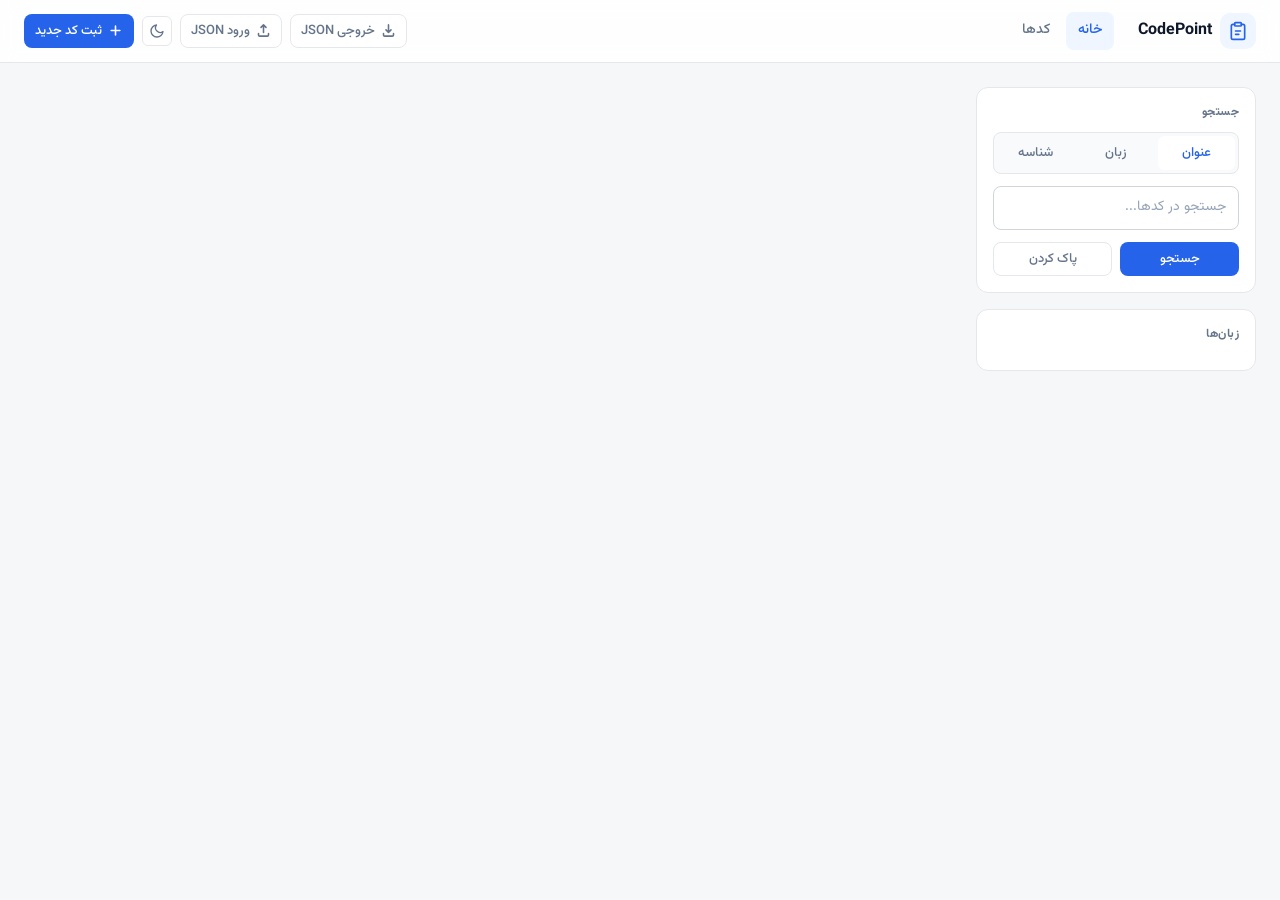
<file: extension/index.html>
<!DOCTYPE html>
<html lang="fa" dir="rtl">
<head>
    <meta charset="UTF-8">
    <meta name="viewport" content="width=device-width, initial-scale=1.0">
    <title>خانه | CodePoint</title>

    <script src="shared/theme-boot.js"></script>

    <link rel="shortcut icon" href="assets/codepoint.png" type="image/x-icon">
    <link rel="stylesheet" href="shared/fonts.css">
    <link rel="stylesheet" href="shared/style.css">
</head>
<body>

<header class="navbar">
    <div class="navbar-inner">

        <a class="brand" href="index.html">
            <span class="brand-mark" aria-hidden="true">
                <svg viewBox="0 0 24 24" fill="none" stroke="currentColor" stroke-width="2"
                     stroke-linecap="round" stroke-linejoin="round">
                    <rect x="8" y="2" width="8" height="4" rx="1"></rect>
                    <path d="M16 4h2a2 2 0 0 1 2 2v14a2 2 0 0 1-2 2H6a2 2 0 0 1-2-2V6a2 2 0 0 1 2-2h2"></path>
                    <path d="M9 12h6M9 16h4"></path>
                </svg>
            </span>
            <span class="brand-text">CodePoint</span>
        </a>

        <nav class="nav-links" aria-label="ناوبری اصلی">
            <a class="nav-link is-active" href="index.html">خانه</a>
            <a class="nav-link" href="index.html">کدها</a>
        </nav>

        <div class="navbar-actions">
            <button type="button" class="btn btn-ghost btn-sm" data-export-json
                    title="خروجی گرفتن از همه کدها به صورت JSON">
                <svg width="15" height="15" viewBox="0 0 24 24" fill="none" stroke="currentColor"
                     stroke-width="2.5" stroke-linecap="round" stroke-linejoin="round" aria-hidden="true">
                    <path d="M12 3v12m0 0 4-4m-4 4-4-4"></path>
                    <path d="M4 17v2a2 2 0 0 0 2 2h12a2 2 0 0 0 2-2v-2"></path>
                </svg>
                خروجی JSON
            </button>

            <button type="button" class="btn btn-ghost btn-sm" data-open-import
                    title="بازگردانی از فایل JSON">
                <svg width="15" height="15" viewBox="0 0 24 24" fill="none" stroke="currentColor"
                     stroke-width="2.5" stroke-linecap="round" stroke-linejoin="round" aria-hidden="true">
                    <path d="M12 15V3m0 0 4 4m-4-4L8 7"></path>
                    <path d="M4 17v2a2 2 0 0 0 2 2h12a2 2 0 0 0 2-2v-2"></path>
                </svg>
                ورود JSON
            </button>

            <button type="button" class="icon-btn theme-toggle" data-theme-toggle
                    aria-label="تغییر پوسته روشن و تیره" title="تغییر پوسته">
                <svg class="icon-moon" viewBox="0 0 24 24" fill="none" stroke="currentColor"
                     stroke-width="2" stroke-linecap="round" stroke-linejoin="round" aria-hidden="true">
                    <path d="M21 12.79A9 9 0 1 1 11.21 3 7 7 0 0 0 21 12.79z"></path>
                </svg>
                <svg class="icon-sun" viewBox="0 0 24 24" fill="none" stroke="currentColor"
                     stroke-width="2" stroke-linecap="round" stroke-linejoin="round" aria-hidden="true">
                    <circle cx="12" cy="12" r="4"></circle>
                    <path d="M12 2v2m0 16v2M4.9 4.9l1.4 1.4m11.4 11.4 1.4 1.4M2 12h2m16 0h2M4.9 19.1l1.4-1.4m11.4-11.4 1.4-1.4"></path>
                </svg>
            </button>

            <button type="button" class="btn btn-primary btn-sm" data-open-code-dialog>
                <svg width="15" height="15" viewBox="0 0 24 24" fill="none" stroke="currentColor"
                     stroke-width="2.5" stroke-linecap="round" aria-hidden="true">
                    <path d="M12 5v14M5 12h14"></path>
                </svg>
                ثبت کد جدید
            </button>
        </div>

    </div>
</header>

<div class="layout">

    <!-- ================= Sidebar ================= -->
    <aside class="sidebar">

        <!-- Search -->
        <section class="panel sidebar-section">
            <h2 class="sidebar-title">جستجو</h2>
            <form id="search-form" class="search-form" autocomplete="off">
                <div class="segmented" id="search-type">
                    <label>
                        <input type="radio" name="searchType" value="title">
                        <span>عنوان</span>
                    </label>
                    <label>
                        <input type="radio" name="searchType" value="language">
                        <span>زبان</span>
                    </label>
                    <label>
                        <input type="radio" name="searchType" value="id">
                        <span>شناسه</span>
                    </label>
                </div>
                <input class="field" type="text" id="search-input" placeholder="جستجو در کدها...">
                <div class="submit-row">
                    <button class="btn btn-primary btn-sm" type="submit">جستجو</button>
                    <button class="btn btn-ghost btn-sm" type="button" id="clear-btn" hidden>پاک کردن</button>
                </div>
            </form>
        </section>

        <!-- Language filter -->
        <section class="panel sidebar-section">
            <h2 class="sidebar-title">زبان‌ها</h2>
            <div class="filter-list" id="filter-list"></div>
        </section>

    </aside>

    <!-- ================= Main ================= -->
    <main class="main">

        <div class="page-head" id="page-head"></div>
        <div id="code-area"></div>

    </main>

</div>

<script src="shared/store.js"></script>
<script src="shared/ui.js"></script>
<script src="shared/cardmenu.js"></script>
<script src="index.js"></script>
</body>
</html>
</file>
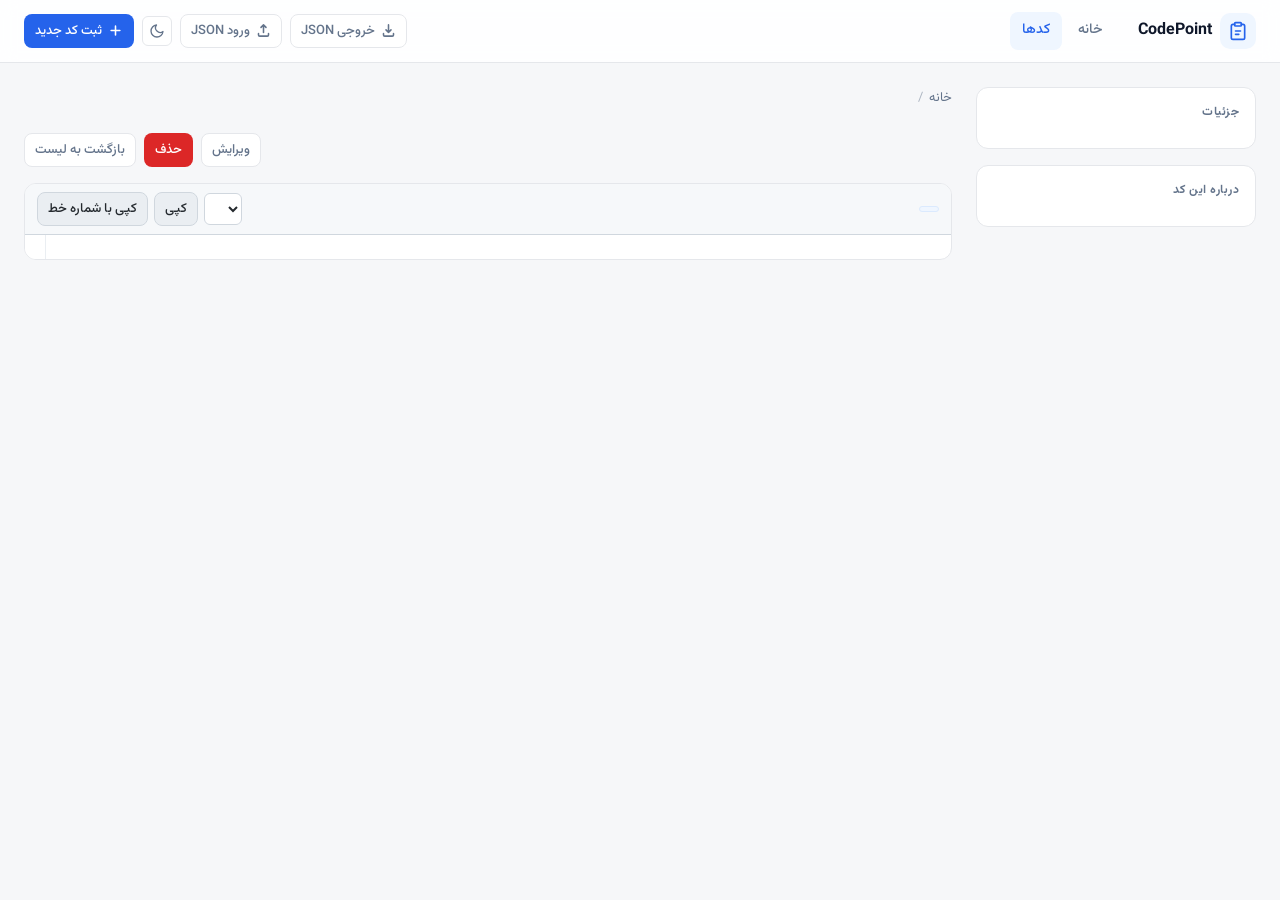
<file: extension/viewer.html>
<!DOCTYPE html>
<html lang="fa" dir="rtl">
<head>
    <meta charset="UTF-8">
    <meta name="viewport" content="width=device-width, initial-scale=1.0">
    <title>کد | CodePoint</title>

    <script src="shared/theme-boot.js"></script>

    <link rel="shortcut icon" href="assets/codepoint.png" type="image/x-icon">
    <link rel="stylesheet" href="shared/fonts.css">
    <link rel="stylesheet" href="shared/style.css">
    <!-- GitHub's own syntax themes, vendored from highlight.js. Both links ship in
         the markup and pickTheme() toggles them with media="not all", which is
         the only thing that actually disables a stylesheet. -->
    <link rel="stylesheet" id="hljs-light-theme" href="vendor/hljs/styles/github.min.css">
    <link rel="stylesheet" id="hljs-dark-theme" media="not all" href="vendor/hljs/styles/github-dark.min.css">
</head>
<body>

<header class="navbar">
    <div class="navbar-inner">

        <a class="brand" href="index.html">
            <span class="brand-mark" aria-hidden="true">
                <svg viewBox="0 0 24 24" fill="none" stroke="currentColor" stroke-width="2"
                     stroke-linecap="round" stroke-linejoin="round">
                    <rect x="8" y="2" width="8" height="4" rx="1"></rect>
                    <path d="M16 4h2a2 2 0 0 1 2 2v14a2 2 0 0 1-2 2H6a2 2 0 0 1-2-2V6a2 2 0 0 1 2-2h2"></path>
                    <path d="M9 12h6M9 16h4"></path>
                </svg>
            </span>
            <span class="brand-text">CodePoint</span>
        </a>

        <nav class="nav-links" aria-label="ناوبری اصلی">
            <a class="nav-link" href="index.html">خانه</a>
            <a class="nav-link is-active" href="index.html">کدها</a>
        </nav>

        <div class="navbar-actions">
            <button type="button" class="btn btn-ghost btn-sm" data-export-json
                    title="خروجی گرفتن از همه کدها به صورت JSON">
                <svg width="15" height="15" viewBox="0 0 24 24" fill="none" stroke="currentColor"
                     stroke-width="2.5" stroke-linecap="round" stroke-linejoin="round" aria-hidden="true">
                    <path d="M12 3v12m0 0 4-4m-4 4-4-4"></path>
                    <path d="M4 17v2a2 2 0 0 0 2 2h12a2 2 0 0 0 2-2v-2"></path>
                </svg>
                خروجی JSON
            </button>

            <button type="button" class="btn btn-ghost btn-sm" data-open-import
                    title="بازگردانی از فایل JSON">
                <svg width="15" height="15" viewBox="0 0 24 24" fill="none" stroke="currentColor"
                     stroke-width="2.5" stroke-linecap="round" stroke-linejoin="round" aria-hidden="true">
                    <path d="M12 15V3m0 0 4 4m-4-4L8 7"></path>
                    <path d="M4 17v2a2 2 0 0 0 2 2h12a2 2 0 0 0 2-2v-2"></path>
                </svg>
                ورود JSON
            </button>

            <button type="button" class="icon-btn theme-toggle" data-theme-toggle
                    aria-label="تغییر پوسته روشن و تیره" title="تغییر پوسته">
                <svg class="icon-moon" viewBox="0 0 24 24" fill="none" stroke="currentColor"
                     stroke-width="2" stroke-linecap="round" stroke-linejoin="round" aria-hidden="true">
                    <path d="M21 12.79A9 9 0 1 1 11.21 3 7 7 0 0 0 21 12.79z"></path>
                </svg>
                <svg class="icon-sun" viewBox="0 0 24 24" fill="none" stroke="currentColor"
                     stroke-width="2" stroke-linecap="round" stroke-linejoin="round" aria-hidden="true">
                    <circle cx="12" cy="12" r="4"></circle>
                    <path d="M12 2v2m0 16v2M4.9 4.9l1.4 1.4m11.4 11.4 1.4 1.4M2 12h2m16 0h2M4.9 19.1l1.4-1.4m11.4-11.4 1.4-1.4"></path>
                </svg>
            </button>

            <button type="button" class="btn btn-primary btn-sm" data-open-code-dialog>
                <svg width="15" height="15" viewBox="0 0 24 24" fill="none" stroke="currentColor"
                     stroke-width="2.5" stroke-linecap="round" aria-hidden="true">
                    <path d="M12 5v14M5 12h14"></path>
                </svg>
                ثبت کد جدید
            </button>
        </div>

    </div>
</header>

<div class="layout">

    <!-- ================= Sidebar ================= -->
    <aside class="sidebar">
        <section class="panel sidebar-section">
            <h2 class="sidebar-title">جزئیات</h2>
            <div class="meta-list" id="meta-list"></div>
        </section>

        <section class="panel sidebar-section">
            <h2 class="sidebar-title">درباره این کد</h2>
            <p class="sidebar-text" id="about-text"></p>
        </section>
    </aside>

    <!-- ================= Main ================= -->
    <main class="main">
        <nav class="breadcrumb" aria-label="مسیر">
            <a href="index.html">خانه</a>
            <span class="sep">/</span>
            <span id="breadcrumb-title"></span>
        </nav>

        <div class="page-head">
            <div>
                <h1 class="badge-title" id="page-title"></h1>
                <p id="page-desc"></p>
            </div>
            <div class="page-head-actions">
                <button type="button" class="btn btn-ghost btn-sm" id="edit-code-btn">ویرایش</button>
                <button type="button" class="btn btn-danger btn-sm" id="delete-code-btn">حذف</button>
                <a class="btn btn-ghost btn-sm" href="index.html">بازگشت به لیست</a>
            </div>
        </div>

        <section class="code-shell">

            <div class="code-toolbar">
                <div class="code-toolbar-title">
                    <span class="badge badge-lang" id="toolbar-lang"></span>
                    <span id="toolbar-title"></span>
                </div>

                <div class="code-toolbar-actions">
                    <label class="sr-only" for="lang-select">زبان کد</label>
                    <select id="lang-select" class="field field-dark" dir="ltr" title="زبان کد"></select>

                    <button type="button" class="btn btn-ghost btn-sm" id="copy-btn"
                            data-label="کپی">
                        کپی
                    </button>

                    <button type="button" class="btn btn-ghost btn-sm" id="copy-lines-btn"
                            data-label="کپی با شماره خط">
                        کپی با شماره خط
                    </button>
                </div>
            </div>

            <div class="code-scroll">
                <div class="code-gutter" id="code-gutter" aria-hidden="true"></div>
                <pre class="code-body"><code id="code-block"></code></pre>
            </div>

        </section>

    </main>

</div>

<script src="shared/store.js"></script>
<script src="shared/ui.js"></script>
<script src="shared/languages.js"></script>
<script src="vendor/hljs/highlight.min.js"></script>
<script src="viewer.js"></script>
</body>
</html>
</file>
<file: extension/shared/fonts.css>
@charset "UTF-8";

/* Vazirmatn, vendored — the site loads the same font family from jsDelivr,
   the extension ships four weights locally so it works fully offline. */

@font-face {
    font-family: Vazirmatn;
    src: url('../vendor/fonts/Vazirmatn-Regular.woff2') format('woff2');
    font-weight: 400;
    font-style: normal;
    font-display: swap;
}

@font-face {
    font-family: Vazirmatn;
    src: url('../vendor/fonts/Vazirmatn-Medium.woff2') format('woff2');
    font-weight: 500;
    font-style: normal;
    font-display: swap;
}

@font-face {
    font-family: Vazirmatn;
    src: url('../vendor/fonts/Vazirmatn-SemiBold.woff2') format('woff2');
    font-weight: 600;
    font-style: normal;
    font-display: swap;
}

@font-face {
    font-family: Vazirmatn;
    src: url('../vendor/fonts/Vazirmatn-Bold.woff2') format('woff2');
    font-weight: 700;
    font-style: normal;
    font-display: swap;
}
</file>
<file: extension/shared/style.css>
@charset "UTF-8";
/* ==========================================================================
   CodePoint — Design System (light, clean, RTL-first)
   Custom CSS only. No framework. No build step.
   --------------------------------------------------------------------------
   CLASS CONTRACT
   Layout    : .layout .sidebar .main .page-head .page-head-actions .breadcrumb
Navbar    : .navbar .navbar-inner .brand .brand-mark .brand-text
                .nav-links .nav-link(.is-active) .navbar-actions
   Theme     : .theme-toggle .icon-sun .icon-moon
   Buttons   : .btn .btn-primary .btn-ghost .btn-danger .btn-sm
                .btn.is-copied .icon-btn
   Forms     : .field .field-label .search-form .segmented .submit-row
   Sidebar   : .sidebar-section .sidebar-title .filter-list
                .filter-item(.is-active) .filter-count
   Cards     : .code-list .code-card .code-card-link .code-card-more
                .code-card-title .code-card-desc .code-card-meta
   Overlays  : .context-menu .context-menu-item(.is-danger) .context-menu-sep
                .toast-stack .toast(.is-ok/.is-error/.is-out)
   Badges    : .badge .badge-lang .badge-title
   Viewer    : .code-shell .code-toolbar .code-scroll .code-gutter
                .code-body
   Meta      : .meta-list .meta-row .meta-key .meta-value
   Misc      : .empty-state .empty-state-title .empty-state-text .sr-only
   ========================================================================== */

/* ---------- Tokens ---------- */
:root {
    color-scheme: light dark;

    /* one colour per line, light value first and dark value second. which of the
       two is used is decided by `color-scheme` alone (see the Theme block), so
       there is no second palette anywhere that could drift out of sync. */
    --bg: light-dark(#f6f7f9, #0e1218);
    --surface: light-dark(#ffffff, #171c23);
    --surface-alt: light-dark(#f9fafb, #21262d);
    --border: light-dark(#e5e7eb, #243044);
    --border-strong: light-dark(#d1d5db, #33415a);
    --text: light-dark(#0f172a, #e2e8f0);
    --muted: light-dark(#64748b, #94a3b8);
    --faint: light-dark(#94a3b8, #7c8a9e);
    --primary: light-dark(#2563eb, #f87272);
    --primary-hover: light-dark(#1d4ed8, #fca5a5);
    --primary-soft: light-dark(#eff6ff, rgba(248, 114, 114, .15));
    --success: light-dark(#16a34a, #4ade80);
    --danger: light-dark(#dc2626, #f87171);
    --danger-hover: light-dark(#b91c1c, #fca5a5);
    --danger-soft: light-dark(#fef2f2, rgba(248, 113, 113, .16));
    /* one solid red for both themes: --danger above is tuned for the error toast
       and the copy-failed button, which need a near-black foreground on a light fill */
    --danger-fill: #dc2727;
    --danger-fill-hover: #b91c1c;
    /* the dark accents are light colours, so white text on them would sit around
       2:1 — every solid fill needs this foreground instead of a hardcoded #fff */
    --on-accent: light-dark(#ffffff, #0b1220);

    /* the code viewer sits next to the two highlight.js themes read.php loads, so
       its surfaces are hand-matched to the GitHub Light / GitHub Dark palettes */
    --viewer-bg: light-dark(#ffffff, #0d1117);
    --viewer-bar: light-dark(#f6f8fa, #161b22);
    --viewer-bar-line: light-dark(#d0d7de, #30363d);
    --viewer-gutter: light-dark(#ffffff, #0d1117);
    --viewer-gutter-line: light-dark(#eaeef2, #21262d);
    --viewer-gutter-fg: light-dark(#8c959f, #6e7681);
    --viewer-fg: light-dark(#24292e, #c9d1d9);
    --viewer-fg-dim: light-dark(#6e7781, #8b949e);
    --viewer-hover: light-dark(#eaeef2, #21262d);
    --viewer-hover-strong: light-dark(#d0d7de, #30363d);
    --viewer-accent: light-dark(#0969da, #58a6ff);

    --radius: 12px;
    --radius-sm: 8px;
    --shadow-sm: light-dark(0 1px 2px rgba(15, 23, 42, .06), 0 1px 2px rgba(0, 0, 0, .45));
    --shadow-md: light-dark(0 4px 16px rgba(15, 23, 42, .08), 0 10px 30px rgba(0, 0, 0, .55));

    --sp-1: 4px;
    --sp-2: 8px;
    --sp-3: 12px;
    --sp-4: 16px;
    --sp-5: 24px;
    --sp-6: 32px;

    --font-sans: Vazirmatn, system-ui, -apple-system, "Segoe UI", Tahoma, sans-serif;
    --font-mono: "Cascadia Code", "Fira Code", Consolas, "Courier New", monospace;
}

/* ---------- Theme ---------- */
/* the switch is one property. an explicit choice on <html> pins the page; with
   no choice at all the media query hands the decision to the operating system. */
html[data-theme="light"] { color-scheme: light; }
html[data-theme="dark"] { color-scheme: dark; }

@media (prefers-color-scheme: dark) {
    html:not([data-theme="light"]) { color-scheme: dark; }
}

/* ---------- Base ---------- */
*, *::before, *::after { box-sizing: border-box; }

html { -webkit-text-size-adjust: 100%; }

body {
    margin: 0;
    background: var(--bg);
    color: var(--text);
    font-family: var(--font-sans);
    font-size: 15px;
    line-height: 1.7;
}

a { color: var(--primary); text-decoration: none; }
a:hover { text-decoration: underline; }

h1, h2, h3 { margin: 0; line-height: 1.35; font-weight: 700; }

.sr-only {
    position: absolute; width: 1px; height: 1px;
    padding: 0; margin: -1px; overflow: hidden;
    clip: rect(0 0 0 0); white-space: nowrap; border: 0;
}

/* ---------- Navbar ---------- */
.navbar {
    position: sticky; top: 0; z-index: 50;
    background: light-dark(rgba(255, 255, 255, .88), rgba(19, 28, 43, .82));
    backdrop-filter: blur(8px);
    border-bottom: 1px solid var(--border);
}

.navbar-inner {
    max-width: 1400px; margin: 0 auto;
    padding: var(--sp-3) var(--sp-5);
    display: flex; align-items: center; gap: var(--sp-5);
    flex-wrap: wrap;
}

.brand { display: flex; align-items: center; gap: var(--sp-2); color: var(--text); }
.brand:hover { text-decoration: none; }
.brand-mark {
    width: 36px; height: 36px; flex: 0 0 36px;
    display: grid; place-items: center;
    background: var(--primary-soft); color: var(--primary);
    border-radius: 10px;
}
.brand-mark svg { width: 20px; height: 20px; }
.brand-text { font-weight: 700; font-size: 16px; white-space: nowrap; }

.nav-links { display: flex; align-items: center; gap: var(--sp-1); margin-inline-end: auto; }
.nav-link {
    padding: 7px 12px; border-radius: var(--radius-sm);
    color: var(--muted); font-size: 14px; font-weight: 500;
}
.nav-link:hover { background: var(--surface-alt); color: var(--text); text-decoration: none; }
.nav-link.is-active { background: var(--primary-soft); color: var(--primary); }

.navbar-actions { display: flex; align-items: center; gap: var(--sp-2); }

/* ---------- Buttons ---------- */
.btn {
    display: inline-flex; align-items: center; justify-content: center; gap: 6px;
    padding: 8px 14px;
    font: inherit; font-size: 14px; font-weight: 500;
    border: 1px solid transparent; border-radius: var(--radius-sm);
    cursor: pointer; white-space: nowrap;
    transition: background-color .15s, border-color .15s, color .15s;
}
.btn:focus-visible { outline: 2px solid var(--primary); outline-offset: 2px; }

.btn-primary { background: var(--primary); color: var(--on-accent); }
.btn-primary:hover { background: var(--primary-hover); text-decoration: none; }

.btn-ghost { background: var(--surface); color: var(--muted); border-color: var(--border); }
.btn-ghost:hover { background: var(--surface-alt); color: var(--text); text-decoration: none; }

.btn-danger { background: var(--danger-fill); color: #ffffff; }
.btn-danger:hover { background: var(--danger-fill-hover); text-decoration: none; }

.btn-sm { padding: 5px 10px; font-size: 13px; }
.btn.is-copied { background: var(--success); border-color: var(--success); color: var(--on-accent); }

.icon-btn {
    display: inline-grid; place-items: center;
    width: 30px; height: 30px; padding: 0;
    background: transparent; color: var(--muted);
    border: 1px solid transparent; border-radius: 6px;
    cursor: pointer;
}
.icon-btn:hover { background: var(--surface-alt); color: var(--text); }
.icon-btn:focus-visible { outline: 2px solid var(--primary); outline-offset: 2px; }

/* both icons ship in the markup and CSS reveals one, so the button already shows
   the right one on the first paint — no script, no wrong-icon flash */
.theme-toggle { background: var(--surface); border-color: var(--border); }
.theme-toggle:hover { background: var(--surface-alt); border-color: var(--border-strong); color: var(--text); }
.theme-toggle svg { width: 16px; height: 16px; }
.theme-toggle .icon-sun { display: none; }

html[data-theme="dark"] .theme-toggle .icon-sun { display: block; }
html[data-theme="dark"] .theme-toggle .icon-moon { display: none; }

@media (prefers-color-scheme: dark) {
    html:not([data-theme="light"]) .theme-toggle .icon-sun { display: block; }
    html:not([data-theme="light"]) .theme-toggle .icon-moon { display: none; }
}

/* ---------- Modal ---------- */
dialog.modal {
    width: min(620px, calc(100% - 32px));
    padding: 0; border: 0; border-radius: var(--radius);
    background: var(--surface); color: var(--text);
    box-shadow: var(--shadow-md);
}
dialog.modal::backdrop { background: light-dark(rgba(15, 23, 42, .45), rgba(2, 6, 15, .72)); }
.modal-head {
    display: flex; align-items: center; justify-content: space-between; gap: var(--sp-3);
    padding: var(--sp-4); border-bottom: 1px solid var(--border);
}
.modal-title { font-size: 16px; }
.modal-body { padding: var(--sp-4); }

/* ---------- Layout ---------- */
.layout {
    max-width: 1400px; margin: 0 auto;
    padding: var(--sp-5);
    display: grid; gap: var(--sp-5);
    grid-template-columns: 280px minmax(0, 1fr);
    align-items: start;
}

.sidebar {
    position: sticky; top: 84px;
    display: flex; flex-direction: column; gap: var(--sp-4);
    max-height: calc(100vh - 104px); overflow-y: auto;
}

.main { min-width: 0; display: flex; flex-direction: column; gap: var(--sp-4); }

.page-head { display: flex; align-items: flex-end; justify-content: space-between; gap: var(--sp-4); flex-wrap: wrap; }
.page-head h1 { font-size: 22px; }
.page-head p { margin: 4px 0 0; color: var(--muted); font-size: 14px; }
.page-head-actions { display: flex; align-items: center; gap: var(--sp-2); flex-wrap: wrap; }

.breadcrumb { display: flex; align-items: center; gap: 6px; font-size: 13px; color: var(--muted); margin-bottom: var(--sp-2); }
.breadcrumb a { color: var(--muted); }
.breadcrumb a:hover { color: var(--primary); }
.breadcrumb .sep { opacity: .5; }

/* ---------- Cards / panels ---------- */
.panel {
    background: var(--surface);
    border: 1px solid var(--border);
    border-radius: var(--radius);
    padding: var(--sp-4);
    box-shadow: var(--shadow-sm);
}

.sidebar-section { display: flex; flex-direction: column; gap: var(--sp-3); }
.sidebar-title {
    font-size: 12px; font-weight: 700; letter-spacing: .04em;
    text-transform: uppercase; color: var(--muted);
}
.sidebar-text { margin: 0; color: var(--muted); font-size: 14px; }

/* ---------- Forms ---------- */
.field {
    width: 100%; padding: 9px 12px;
    font: inherit; font-size: 14px; color: var(--text);
    background: var(--surface);
    border: 1px solid var(--border-strong); border-radius: var(--radius-sm);
}
.field::placeholder { color: var(--faint); }
.field:focus {
    outline: none;
    border-color: var(--primary);
    box-shadow: 0 0 0 3px var(--primary-soft);
}
textarea.field { resize: vertical; min-height: 120px; line-height: 1.7; }
.field-label { display: block; margin-bottom: 6px; font-size: 13px; font-weight: 500; color: var(--muted); }

.form-grid { display: flex; flex-direction: column; gap: var(--sp-3); }

.search-form { display: flex; flex-direction: column; gap: var(--sp-3); }

.segmented { display: flex; padding: 3px; background: var(--surface-alt); border: 1px solid var(--border); border-radius: var(--radius-sm); gap: 3px; }
.segmented label {
    flex: 1; text-align: center; padding: 6px 4px;
    font-size: 13px; font-weight: 500; color: var(--muted);
    border-radius: 6px; cursor: pointer; user-select: none;
}
.segmented input { position: absolute; opacity: 0; pointer-events: none; }
.segmented input:checked + span { color: var(--primary); }
.segmented label:has(input:checked) { background: var(--surface); color: var(--primary); box-shadow: var(--shadow-sm); }
.segmented label:focus-within { outline: 2px solid var(--primary); outline-offset: 1px; }

.submit-row { display: flex; gap: var(--sp-2); }
.submit-row .btn { flex: 1; }

/* ---------- Filter list ---------- */
.filter-list { display: flex; flex-direction: column; gap: 2px; }
.filter-item {
    display: flex; align-items: center; justify-content: space-between; gap: var(--sp-2);
    padding: 7px 10px;
    font-size: 14px; color: var(--muted);
    border-radius: var(--radius-sm);
}
.filter-item:hover { background: var(--surface-alt); color: var(--text); text-decoration: none; }
.filter-item.is-active { background: var(--primary-soft); color: var(--primary); font-weight: 500; }
.filter-count {
    padding: 1px 7px; font-size: 12px;
    background: var(--surface-alt); border: 1px solid var(--border);
    border-radius: 999px; color: var(--muted);
}
.filter-item.is-active .filter-count { background: light-dark(#fff, var(--surface)); border-color: var(--primary-soft); color: var(--primary); }

/* ---------- Code list cards ---------- */
.code-list { display: grid; gap: var(--sp-3); }

.code-card {
    position: relative;
    display: block; color: inherit;
    background: var(--surface);
    border: 1px solid var(--border); border-radius: var(--radius);
    padding: var(--sp-4);
    box-shadow: var(--shadow-sm);
    transition: border-color .15s, box-shadow .15s, transform .15s;
}
.code-card:hover {
    border-color: var(--primary); box-shadow: var(--shadow-md);
    text-decoration: none; transform: translateY(-1px);
}
.code-card-head { display: flex; align-items: flex-start; justify-content: space-between; gap: var(--sp-3); margin-bottom: 6px; }
.code-card-title { font-size: 16px; font-weight: 600; }
.code-card-desc {
    margin: 0; color: var(--muted); font-size: 14px;
    display: -webkit-box; -webkit-line-clamp: 2; -webkit-box-orient: vertical; overflow: hidden;
}
.code-card-meta { display: flex; align-items: center; gap: var(--sp-3); margin-top: var(--sp-3); font-size: 12px; color: var(--faint); }

/* a menu button may not live inside an <a>, so the anchor keeps its ::after
   stretched over the card: the whole card stays clickable, the button sits above */
.code-card-link { display: block; color: inherit; }
.code-card-link:hover { text-decoration: none; }
.code-card-link::after { content: ''; position: absolute; inset: 0; z-index: 1; border-radius: var(--radius); }
.code-card-more { position: relative; z-index: 2; margin-inline-start: auto; }

/* ---------- Context menu ---------- */
.context-menu {
    position: fixed; z-index: 100;
    min-width: 168px; padding: 5px;
    background: var(--surface);
    border: 1px solid var(--border); border-radius: var(--radius-sm);
    box-shadow: var(--shadow-md);
}
/* an author display rule outranks the UA rule for [hidden], hence the explicit one */
.context-menu[hidden] { display: none; }

.context-menu-item {
    display: flex; align-items: center; gap: var(--sp-2);
    width: 100%; padding: 7px 10px;
    font: inherit; font-size: 14px; color: var(--text); text-align: start;
    background: transparent; border: 0; border-radius: 6px;
    cursor: pointer; white-space: nowrap;
}
.context-menu-item:hover { background: var(--surface-alt); }
.context-menu-item:focus-visible { outline: none; box-shadow: inset 0 0 0 2px var(--primary); }
.context-menu-item svg { width: 16px; height: 16px; flex: 0 0 16px; color: var(--muted); }
.context-menu-item:hover svg { color: var(--text); }

.context-menu-item.is-danger { color: var(--danger); }
.context-menu-item.is-danger svg { color: var(--danger); }
.context-menu-item.is-danger:hover { background: var(--danger-soft); }
.context-menu-item.is-danger:hover svg { color: var(--danger); }

.context-menu-sep { height: 1px; margin: 5px 4px; background: var(--border); }

/* ---------- Toasts ---------- */
.toast-stack {
    position: fixed; z-index: 120;
    inset-block-end: var(--sp-5); inset-inline: 0;
    display: flex; flex-direction: column; align-items: center; gap: var(--sp-2);
    pointer-events: none;
}

.toast {
    padding: 9px 16px;
    font-size: 14px; font-weight: 500; color: var(--bg);
    background: var(--text); border-radius: 999px;
    box-shadow: var(--shadow-md);
    animation: toast-in .18s ease-out;
}
.toast.is-ok { background: var(--success); }
.toast.is-error { background: var(--danger); }
.toast.is-out { animation: toast-out .25s ease-in forwards; }

@keyframes toast-in { from { opacity: 0; transform: translateY(8px); } }
@keyframes toast-out { to { opacity: 0; transform: translateY(8px); } }

/* ---------- Badges ---------- */
.badge {
    display: inline-block; padding: 2px 9px;
    font-size: 12px; font-weight: 600; line-height: 1.8;
    border-radius: 999px;
    background: var(--surface-alt); border: 1px solid var(--border); color: var(--muted);
}
.badge-lang { background: var(--primary-soft); border-color: light-dark(#dbeafe, rgba(248, 114, 114, .32)); color: var(--primary); text-transform: uppercase; letter-spacing: .03em; }
.badge-title { font-size: 20px; }

/* ---------- Code viewer ---------- */
.code-shell {
    background: var(--viewer-bg);
    border: 1px solid var(--border);
    border-radius: var(--radius);
    overflow: hidden;
    box-shadow: var(--shadow-md);
    /* vertical scroller — gutter numbers stay aligned while this scrolls */
    max-height: 70vh; overflow-y: auto; overflow-x: hidden;
    direction: ltr; /* code is always LTR */
}

.code-toolbar {
    position: sticky; top: 0; z-index: 2;
    display: flex; align-items: center; justify-content: space-between; gap: var(--sp-3);
    padding: var(--sp-2) var(--sp-3);
    background: var(--viewer-bar); border-bottom: 1px solid var(--viewer-bar-line);
    font-family: var(--font-sans); direction: rtl;
}
.code-toolbar-title {
    display: flex; align-items: center; gap: var(--sp-2);
    font-size: 13px; font-weight: 600; color: var(--viewer-fg);
    min-width: 0;
}
.code-toolbar-title span { overflow: hidden; text-overflow: ellipsis; white-space: nowrap; }
.code-toolbar-actions { display: flex; align-items: center; gap: 6px; flex-shrink: 0; }
.code-toolbar .icon-btn { color: var(--viewer-fg-dim); }
.code-toolbar .icon-btn:hover { background: var(--viewer-hover); color: var(--viewer-fg); }
.code-toolbar .icon-btn:focus-visible { outline-color: var(--viewer-accent); }
.code-toolbar .btn-ghost { background: var(--viewer-hover); color: var(--viewer-fg); border-color: var(--viewer-bar-line); }
.code-toolbar .btn-ghost:hover { background: var(--viewer-hover-strong); color: var(--viewer-fg); }
.code-toolbar .btn.is-copied { background: var(--success); border-color: var(--success); color: var(--on-accent); }
.code-toolbar .btn.is-failed { background: var(--danger); border-color: var(--danger); color: var(--on-accent); }
.code-toolbar .field-dark {
    width: auto; padding: 5px 8px; font-size: 12px;
    background: var(--viewer-gutter); color: var(--viewer-fg);
    border-color: var(--viewer-bar-line); border-radius: 6px;
}
.code-toolbar .field-dark:focus { border-color: var(--viewer-accent); box-shadow: none; }

/* horizontal scroller: long lines scroll, gutter stays put */
.code-scroll { display: flex; align-items: stretch; }

.code-gutter {
    flex: 0 0 auto;
    padding: 12px 10px;
    background: var(--viewer-gutter);
    border-inline-end: 1px solid var(--viewer-gutter-line);
    color: var(--viewer-gutter-fg);
    font-family: var(--font-mono); font-size: 13px; line-height: 1.65;
    text-align: right; user-select: none;
}
/* no white-space:pre — it renders the whitespace between spans as blank
   lines and silently desyncs the numbers from the code */
.code-gutter span { display: block; height: 1.65em; }

.code-body {
    flex: 1 1 auto; min-width: 0;
    overflow-x: auto;
    padding: 12px 14px;
    margin: 0;
    font-family: var(--font-mono); font-size: 13px; line-height: 1.65;
    color: var(--viewer-fg);
}
.code-body code { font: inherit; background: none; padding: 0; white-space: pre; }
/* outranks the theme's own `pre code.hljs` rule so the shell keeps one background
   and only the token colours come from GitHub Light / GitHub Dark */
.code-body code.hljs { background: transparent; }

/* ---------- Meta list ---------- */
.meta-list { display: flex; flex-direction: column; gap: var(--sp-2); }
.meta-row { display: flex; align-items: baseline; justify-content: space-between; gap: var(--sp-3); font-size: 13px; }
.meta-key { color: var(--muted); flex-shrink: 0; }
.meta-value { color: var(--text); font-weight: 500; text-align: end; unicode-bidi: plaintext; overflow-wrap: break-word; }
.meta-value .badge { font-family: var(--font-mono); }

/* ---------- Empty state ---------- */
.empty-state { text-align: center; padding: var(--sp-6) var(--sp-4); }
.empty-state svg { width: 44px; height: 44px; color: var(--border-strong); margin-bottom: var(--sp-3); }
.empty-state-title { font-size: 16px; margin-bottom: 4px; }
.empty-state-text { margin: 0; color: var(--muted); font-size: 14px; }

/* ---------- Responsive ---------- */
@media (max-width: 1024px) {
    .layout { grid-template-columns: minmax(0, 1fr); }
    .sidebar { position: static; max-height: none; }
}

@media (max-width: 640px) {
    body { font-size: 14px; }
    .navbar-inner, .layout { padding: var(--sp-3); }
    .navbar-inner { gap: var(--sp-3); }
    .nav-links { order: 3; width: 100%; margin: 0; overflow-x: auto; }
    /* four actions no longer fit beside the brand on a phone, so they get a row of
       their own (flex-basis 100%) and wrap inside it rather than pushing the
       whole page sideways */
    .navbar-actions {
        order: 2; flex: 1 0 100%;
        margin-inline: 0; justify-content: flex-end; flex-wrap: wrap;
    }
    .page-head h1 { font-size: 19px; }
    /* the meta row is a nowrap flex row, so it sets the card's min-content width
       and pushes it past a 320px viewport; letting it wrap drops that floor */
    .code-card-meta { flex-wrap: wrap; }
    .code-shell { max-height: none; }
    .code-body, .code-gutter { font-size: 12px; }
    /* toolbar gets cramped on phones: give the title its own row so it stops truncating */
    .code-toolbar { flex-wrap: wrap; }
    .code-toolbar-title { flex: 1 0 100%; }
    .code-toolbar-actions { flex: 1 0 100%; justify-content: flex-end; }
}

@media (prefers-reduced-motion: reduce) {
    .toast, .toast.is-out { animation: none; }
}
</file>
<file: extension/vendor/hljs/styles/github.min.css>
pre code.hljs{display:block;overflow-x:auto;padding:1em}code.hljs{padding:3px 5px}/*!
  Theme: GitHub
  Description: Light theme as seen on github.com
  Author: github.com
  Maintainer: @Hirse
  Updated: 2021-05-15

  Outdated base version: https://github.com/primer/github-syntax-light
  Current colors taken from GitHub's CSS
*/.hljs{color:#24292e;background:#fff}.hljs-doctag,.hljs-keyword,.hljs-meta .hljs-keyword,.hljs-template-tag,.hljs-template-variable,.hljs-type,.hljs-variable.language_{color:#d73a49}.hljs-title,.hljs-title.class_,.hljs-title.class_.inherited__,.hljs-title.function_{color:#6f42c1}.hljs-attr,.hljs-attribute,.hljs-literal,.hljs-meta,.hljs-number,.hljs-operator,.hljs-selector-attr,.hljs-selector-class,.hljs-selector-id,.hljs-variable{color:#005cc5}.hljs-meta .hljs-string,.hljs-regexp,.hljs-string{color:#032f62}.hljs-built_in,.hljs-symbol{color:#e36209}.hljs-code,.hljs-comment,.hljs-formula{color:#6a737d}.hljs-name,.hljs-quote,.hljs-selector-pseudo,.hljs-selector-tag{color:#22863a}.hljs-subst{color:#24292e}.hljs-section{color:#005cc5;font-weight:700}.hljs-bullet{color:#735c0f}.hljs-emphasis{color:#24292e;font-style:italic}.hljs-strong{color:#24292e;font-weight:700}.hljs-addition{color:#22863a;background-color:#f0fff4}.hljs-deletion{color:#b31d28;background-color:#ffeef0}
</file>
<file: extension/vendor/hljs/styles/github-dark.min.css>
pre code.hljs{display:block;overflow-x:auto;padding:1em}code.hljs{padding:3px 5px}/*!
  Theme: GitHub Dark
  Description: Dark theme as seen on github.com
  Author: github.com
  Maintainer: @Hirse
  Updated: 2021-05-15

  Outdated base version: https://github.com/primer/github-syntax-dark
  Current colors taken from GitHub's CSS
*/.hljs{color:#c9d1d9;background:#0d1117}.hljs-doctag,.hljs-keyword,.hljs-meta .hljs-keyword,.hljs-template-tag,.hljs-template-variable,.hljs-type,.hljs-variable.language_{color:#ff7b72}.hljs-title,.hljs-title.class_,.hljs-title.class_.inherited__,.hljs-title.function_{color:#d2a8ff}.hljs-attr,.hljs-attribute,.hljs-literal,.hljs-meta,.hljs-number,.hljs-operator,.hljs-selector-attr,.hljs-selector-class,.hljs-selector-id,.hljs-variable{color:#79c0ff}.hljs-meta .hljs-string,.hljs-regexp,.hljs-string{color:#a5d6ff}.hljs-built_in,.hljs-symbol{color:#ffa657}.hljs-code,.hljs-comment,.hljs-formula{color:#8b949e}.hljs-name,.hljs-quote,.hljs-selector-pseudo,.hljs-selector-tag{color:#7ee787}.hljs-subst{color:#c9d1d9}.hljs-section{color:#1f6feb;font-weight:700}.hljs-bullet{color:#f2cc60}.hljs-emphasis{color:#c9d1d9;font-style:italic}.hljs-strong{color:#c9d1d9;font-weight:700}.hljs-addition{color:#aff5b4;background-color:#033a16}.hljs-deletion{color:#ffdcd7;background-color:#67060c}
</file>
